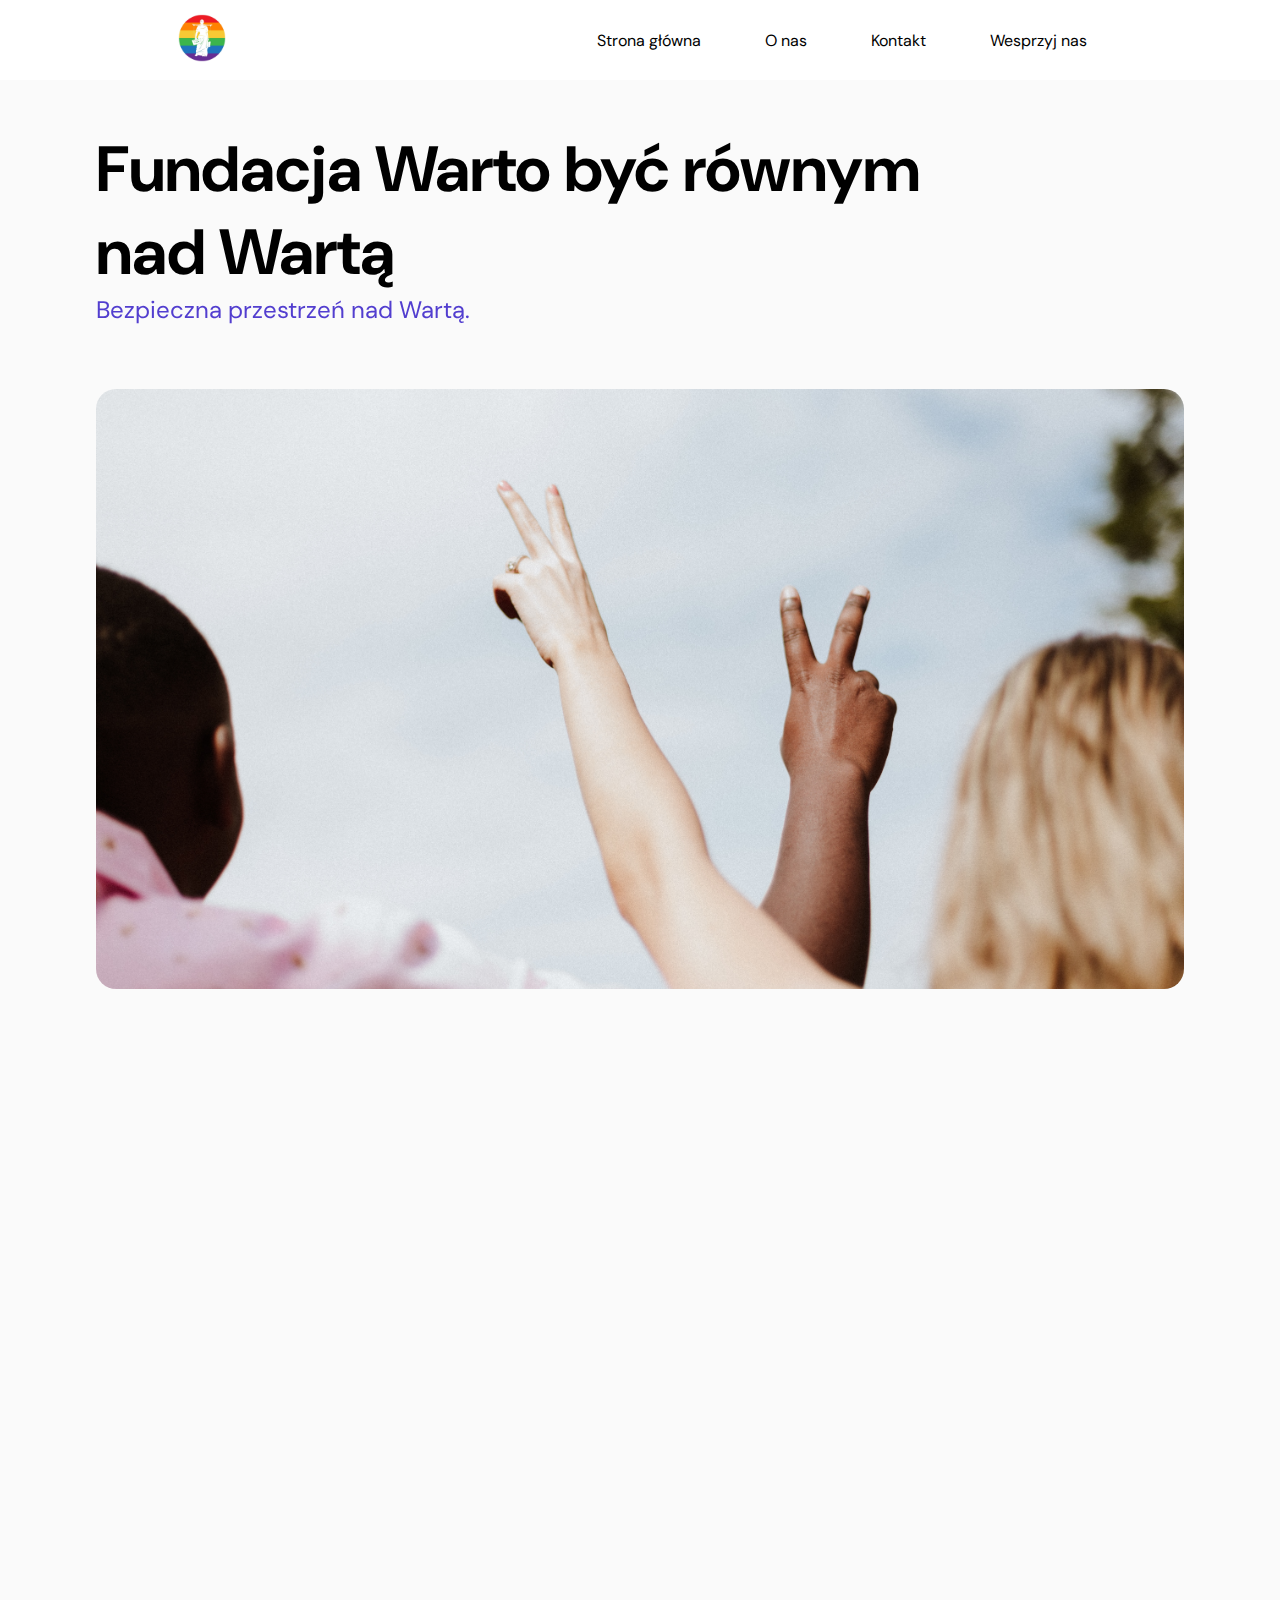
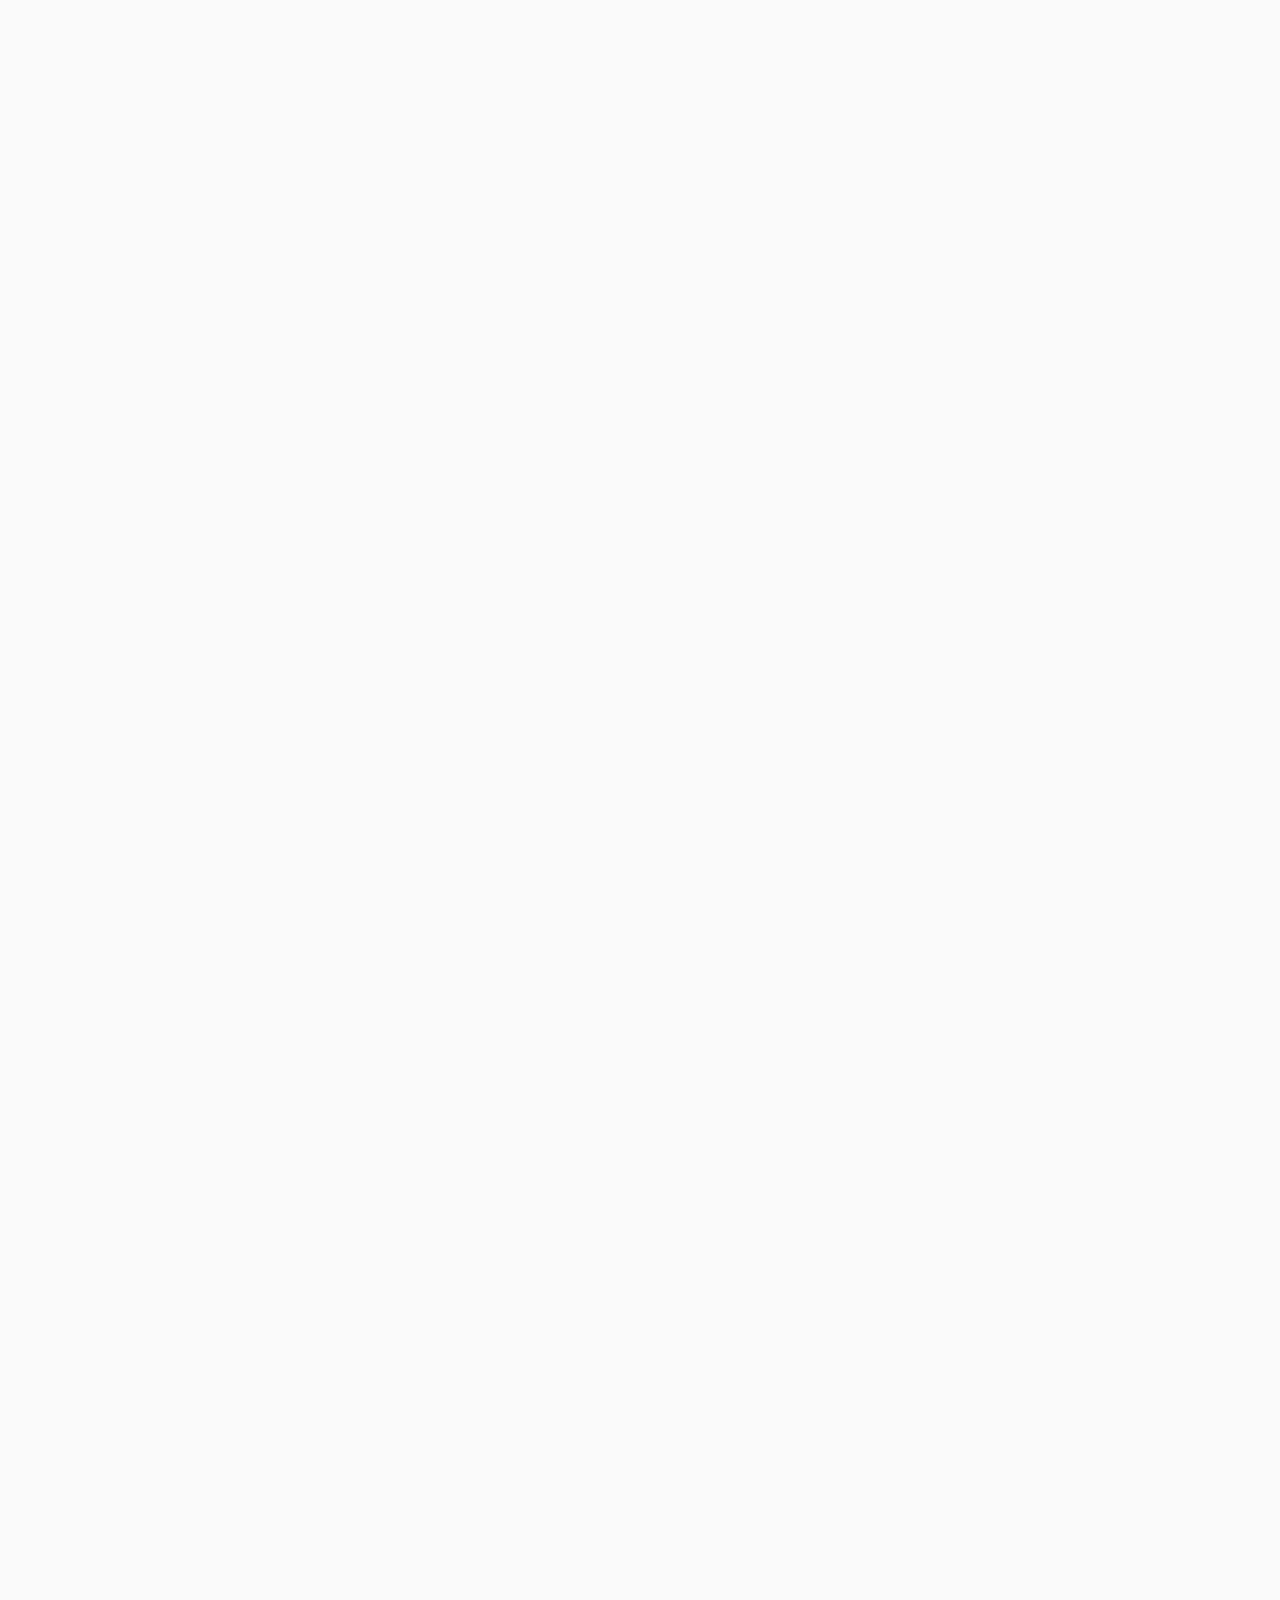
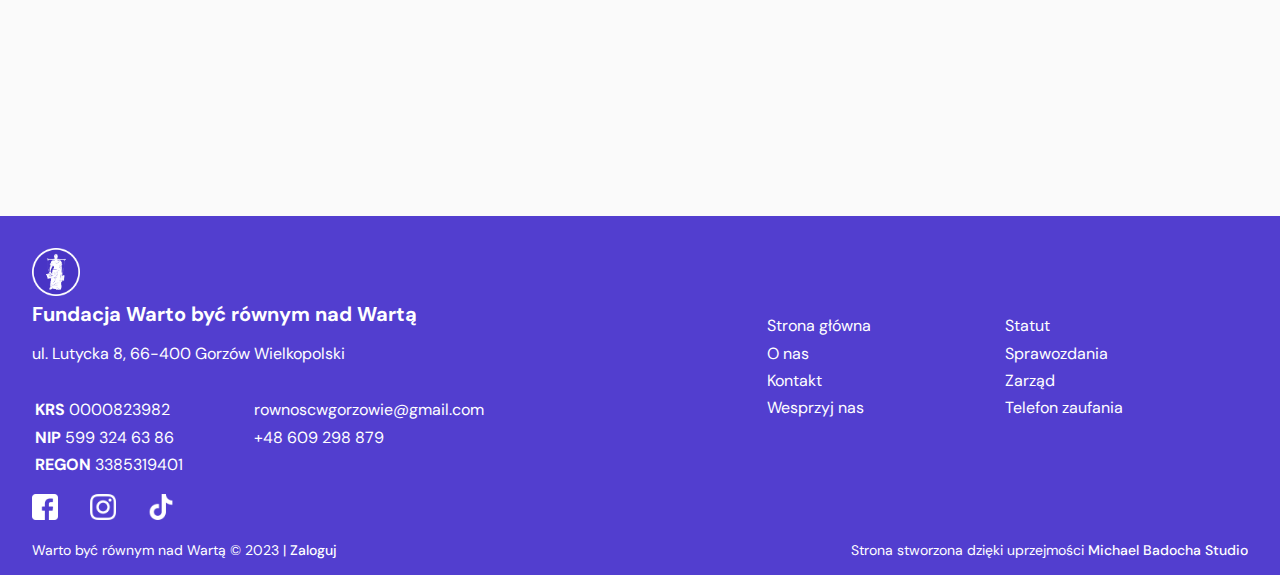
<file: index.html>
<!DOCTYPE html>
<html lang="en">
<head>
    <meta charset="UTF-8">
    <meta name="viewport" content="width=device-width, initial-scale=1.0">
    <title>Strona główna - Fundacja warto być równym nad Wartą</title>
    <link href="https://unpkg.com/aos@2.3.1/dist/aos.css" rel="stylesheet">
    <link rel="stylesheet" href="style.css">
    <link rel="shortcut icon" href="img/logo2.png" type="image/x-icon">

</head>
<body>
    <script src="https://unpkg.com/aos@2.3.1/dist/aos.js"></script>
    <script>
        AOS.init();
    </script>
    <header>
        <a href="index.html"><img src="img/logo2.png" alt="Fundacja Warto być równym nad Wartą"></a>
        <nav class="off">
            <a href="index.html#home">Strona główna</a>
            <a href="index.html#onas">O nas</a>
            <a href="index.html#kontakt">Kontakt</a>
            <a href="wesprzyjnas.html">Wesprzyj nas</a>
        </nav>
        <div class="burger">
            <img src="img/menu.png" alt="menu">
        </div>
    </header>
    <main>
        <section id="home">
            <h2 data-aos="fade-right" data-aos-delay="300">Fundacja Warto być równym nad Wartą</h2>
            <h6 data-aos="fade-right" data-aos-delay="400">Bezpieczna przestrzeń nad Wartą.</h6>
            <div data-aos="fade-right" data-aos-delay="500" class="home-image"></div>
        </section>
        <section id="onas">
            <div class="left" data-aos="fade-right" data-aos-delay="300">
                <h2>O nas</h2>
                <div class="articles">
                    <div class="article">
                        <p>Lorem ipsum dolor sit amet consectetur adipisicing elit. Nesciunt reiciendis magni hic laborum fuga eligendi, quibusdam non. Vel maxime, veniam, sunt animi error sapiente modi perspiciatis eius, totam voluptatem qui? Nesciunt, amet ut ipsum vitae nihil, dolores reprehenderit modi possimus corrupti dolorum quam tempore voluptatibus consequatur dolor, quibusdam quas iusto.</p>
                        <img src="img/article.jpg" alt="article">
                        <p>Lorem ipsum dolor sit amet consectetur adipisicing elit. Nesciunt reiciendis magni hic laborum fuga eligendi, quibusdam non. Vel maxime, veniam, sunt animi error sapiente modi perspiciatis eius, totam voluptatem qui? Nesciunt, amet ut ipsum vitae nihil, dolores reprehenderit modi possimus corrupti dolorum quam tempore voluptatibus consequatur dolor, quibusdam quas iusto.</p>
                        <p>Lorem ipsum dolor sit amet consectetur adipisicing elit. Nesciunt reiciendis magni hic laborum fuga eligendi, quibusdam non. Vel maxime, veniam, sunt animi error sapiente modi perspiciatis eius, totam voluptatem qui? Nesciunt, amet ut ipsum vitae nihil, dolores reprehenderit modi possimus corrupti dolorum quam tempore voluptatibus consequatur dolor, quibusdam quas iusto.</p>
                        <hr>
                    </div>
                    <div class="article">
                        <p>Lorem ipsum dolor sit amet consectetur adipisicing elit. Nesciunt reiciendis magni hic laborum fuga eligendi, quibusdam non. Vel maxime, veniam, sunt animi error sapiente modi perspiciatis eius, totam voluptatem qui? Nesciunt, amet ut ipsum vitae nihil, dolores reprehenderit modi possimus corrupti dolorum quam tempore voluptatibus consequatur dolor, quibusdam quas iusto.</p>
                        <img src="img/article.jpg" alt="article">
                        <p>Lorem ipsum dolor sit amet consectetur adipisicing elit. Nesciunt reiciendis magni hic laborum fuga eligendi, quibusdam non. Vel maxime, veniam, sunt animi error sapiente modi perspiciatis eius, totam voluptatem qui? Nesciunt, amet ut ipsum vitae nihil, dolores reprehenderit modi possimus corrupti dolorum quam tempore voluptatibus consequatur dolor, quibusdam quas iusto.</p>
                        <p>Lorem ipsum dolor sit amet consectetur adipisicing elit. Nesciunt reiciendis magni hic laborum fuga eligendi, quibusdam non. Vel maxime, veniam, sunt animi error sapiente modi perspiciatis eius, totam voluptatem qui? Nesciunt, amet ut ipsum vitae nihil, dolores reprehenderit modi possimus corrupti dolorum quam tempore voluptatibus consequatur dolor, quibusdam quas iusto.</p>
                        <hr>
                    </div>
                   </div>
            </div>
            <div class="right" data-aos="fade-left" data-aos-delay="300">
                <div class="administracja">
                    <h3>Administracja</h3>
                    <div class="adm-item">
                        <div class="adm-picture pic1"></div>
                        <span>
                            <h4>Monika Drubkowska</h4>
                            <p class="position">Prezeska Fundacji</p>
                        </span>
                    </div>
                    <div class="adm-item">
                        <div class="adm-picture pic2"></div>
                        <span>
                            <h4>Monika Drubkowska</h4>
                            <p class="position">Prezeska Fundacji</p>
                        </span>
                    </div>
                    <div class="adm-item">
                        <div class="adm-picture pic3"></div>
                        <span>
                            <h4>Monika Drubkowska</h4>
                            <p class="position">Prezeska Fundacji</p>
                        </span>
                    </div>
                </div>
                <div class="sociale">
                    <h3>Nasze sociale</h3>
                    <div class="soc-item">
                        <div class="soc-img-box">
                            <div class="soc-img-1"></div>
                        </div>
                        <h4>WartoNadWarta</h4>
                    </div>
                    <div class="soc-item">
                        <div class="soc-img-box">
                            <div class="soc-img-2"></div>
                        </div>
                        <h4>gorzowskafundacjalgbt</h4>
                    </div>
                    <div class="soc-item">
                        <div class="soc-img-box">
                            <div class="soc-img-3"></div>
                        </div>
                        <h4>wartobycrownym</h4>
                    </div>
                </div>
            </div>
        </section>
        <section id="kontakt">
            <h2 data-aos="fade-right" data-aos-delay="100">Skontaktuj się z nami</h2>
            <div class="contact">
                <div class="map" data-aos="fade-right" data-aos-delay="300">
                    <iframe src="https://www.google.com/maps/embed?pb=!1m18!1m12!1m3!1d2416.098651571726!2d15.237916777213899!3d52.73041222062933!2m3!1f0!2f0!3f0!3m2!1i1024!2i768!4f13.1!3m3!1m2!1s0x47071f17c77585e9%3A0x16f84ca23c0b0f95!2sFundacja%20Warto%20by%C4%87%20r%C3%B3wnym%20nad%20Wart%C4%85!5e0!3m2!1spl!2spl!4v1692624891318!5m2!1spl!2spl" width="700" height="700" style="border:0;" allowfullscreen="" loading="lazy" referrerpolicy="no-referrer-when-downgrade"></iframe>
                </div>
                <form action="" data-aos="fade-left" data-aos-delay="300">
                    <span>
                        <label for="name">Twoje Imię</label>
                        <input type="text" name="name" id="name" placeholder="Tutaj wpisz swoje imię..." required>    
                    </span>
                    <span>
                        <label for="email">Twój Adres Mailowy</label>
                        <input type="text" name="email" id="email" placeholder="Tutaj wpisz swój adres mailowy..." required> 
                    </span>
                    <span>
                        <label for="message">Twoja wiadomość</label>
                        <textarea name="message" id="message" placeholder="Tutaj napisz swoją wiadomość..." required></textarea>    
                    </span>
                   <input type="submit" value="Wyślij">
                </form>
            </div>
        </section>
    </main>
    <footer>
        <div class="top">
            <div class="footer-left">
                <img src="img/logo.png" alt="Warto być równym nad Wartą">
                <h5>Fundacja Warto być równym nad Wartą</h5>
                <p>ul. Lutycka 8, 66-400 Gorzów Wielkopolski</p>
                <div class="footer-span">
                    <span>
                        <p><b>KRS</b> 0000823982</p>
                        <p><b>NIP</b> 599 324 63 86</p>
                        <p><b>REGON</b> 3385319401</p>
                    </span>
                    <span>
                        <p>rownoscwgorzowie@gmail.com</p>
                        <p>+48 609 298 879</p>
                    </span>
                </div>
                <div class="footer-sociale">
                    <a href="#"><img src="img/facebook.png" alt="facebook"></a>
                    <a href="#"><img src="img/instagram.png" alt="instagram"></a>
                    <a href="#"><img src="img/tiktok.png" alt="tiktok"></a>
                </div>
            </div>
            <div class="footer-right">
                <span>
                    <a href="index.html#home">Strona główna</a>
                    <a href="index.html#onas">O nas</a>
                    <a href="index.html#kontakt">Kontakt</a>
                    <a href="wesprzyjnas.html">Wesprzyj nas</a>
                </span>
                <span>
                    <a href="#">Statut</a>
                    <a href="#">Sprawozdania</a>
                    <a href="index.html#onas">Zarząd</a>
                    <a href="#">Telefon zaufania</a>
                </span>
            </div>
        </div>
        <div class="bottom">
            <p class="bottom-text">Warto być równym nad Wartą &#169; 2023 | <a href="index.php">Zaloguj</a></p>
            <p class="bottom-text">Strona stworzona dzięki uprzejmości <a href="https://www.michaelbadocha.pl/">Michael Badocha Studio</a> </p>
        </div>
    </footer>
    <script src="app.js"></script>
</body>
</html>
</file>
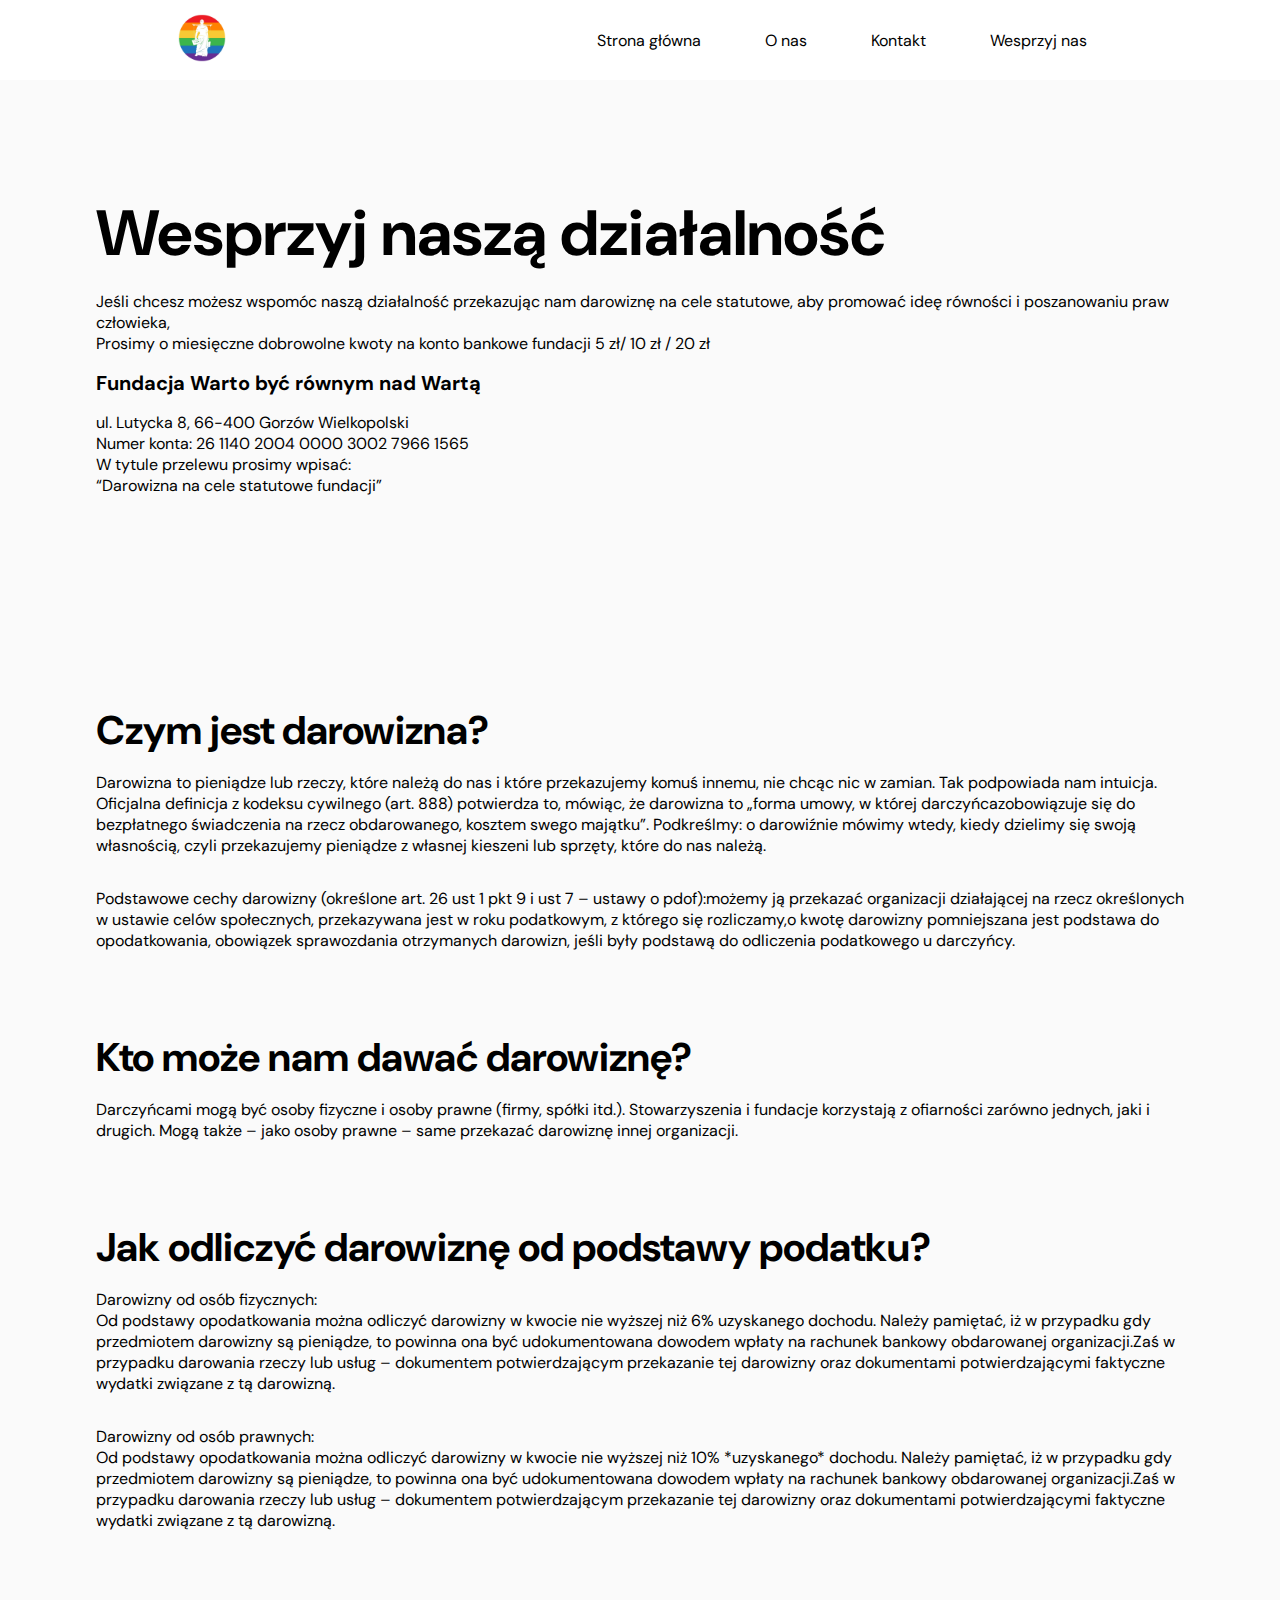
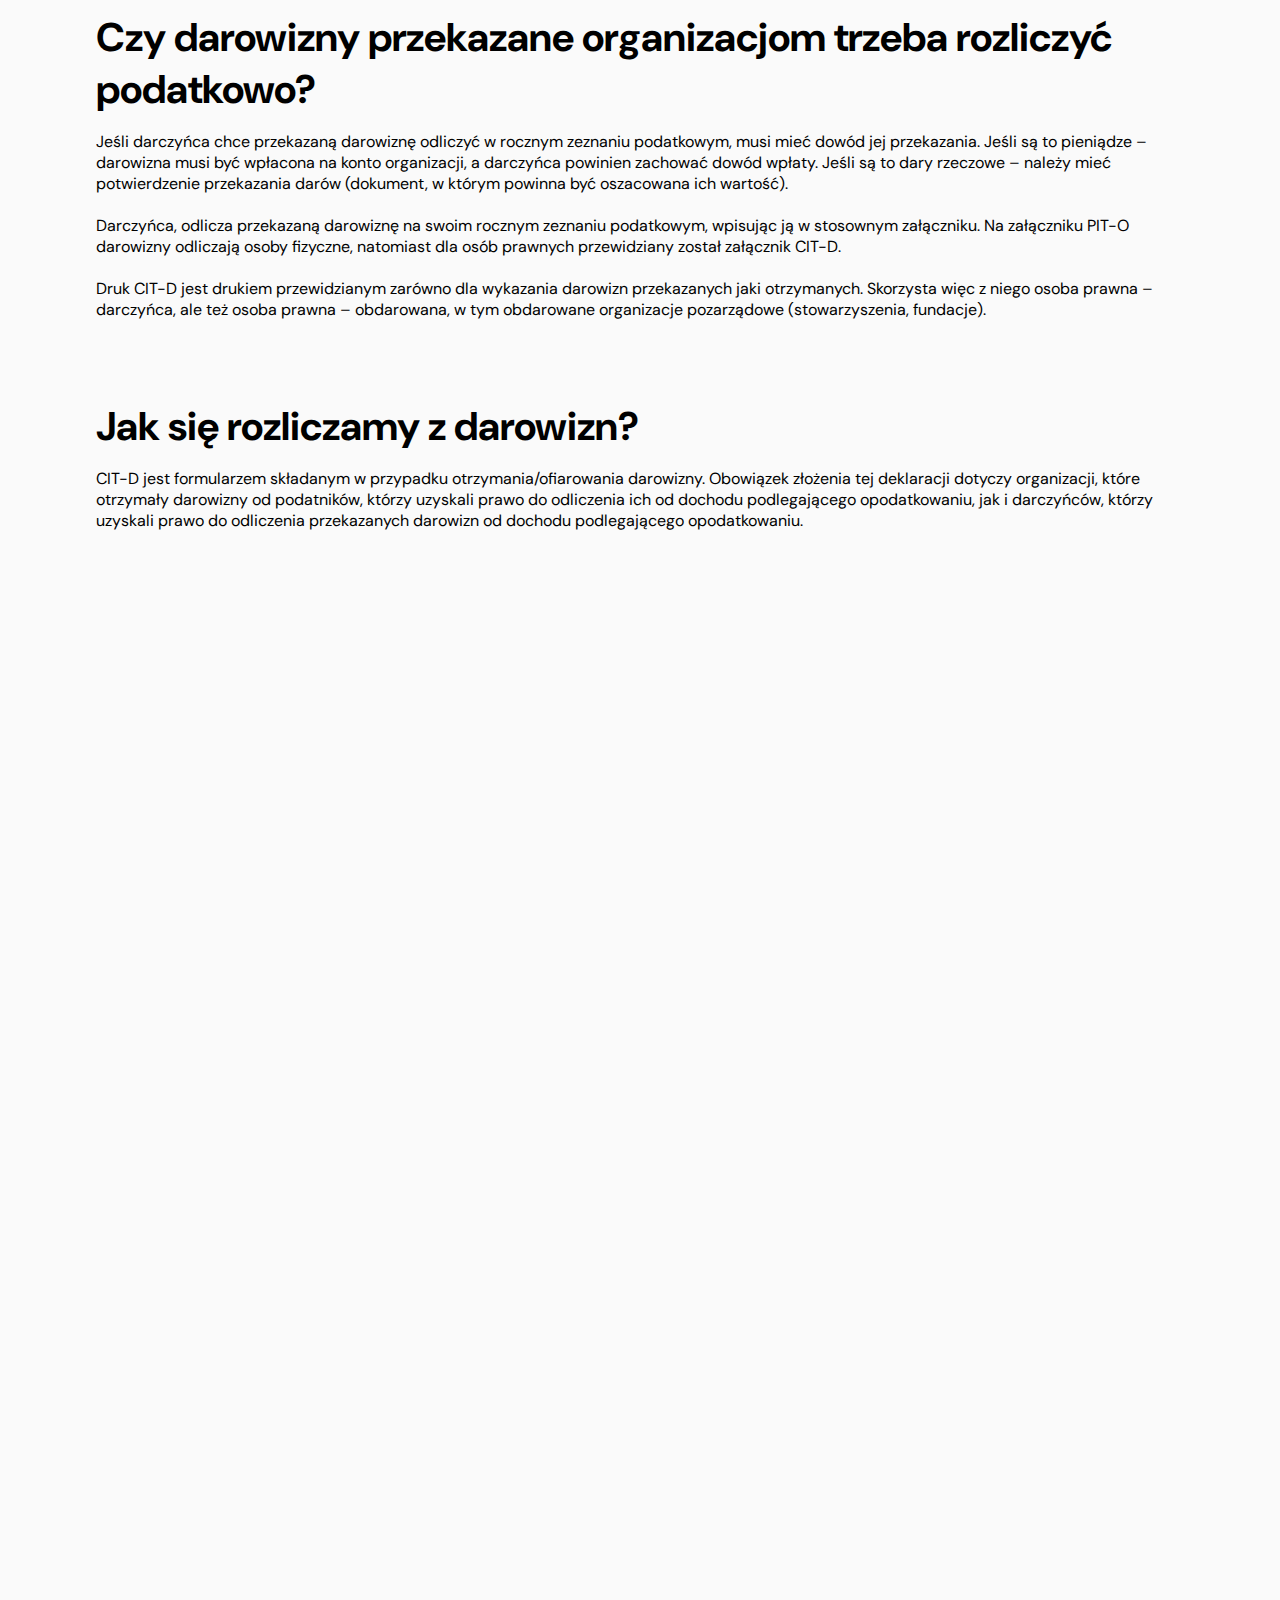
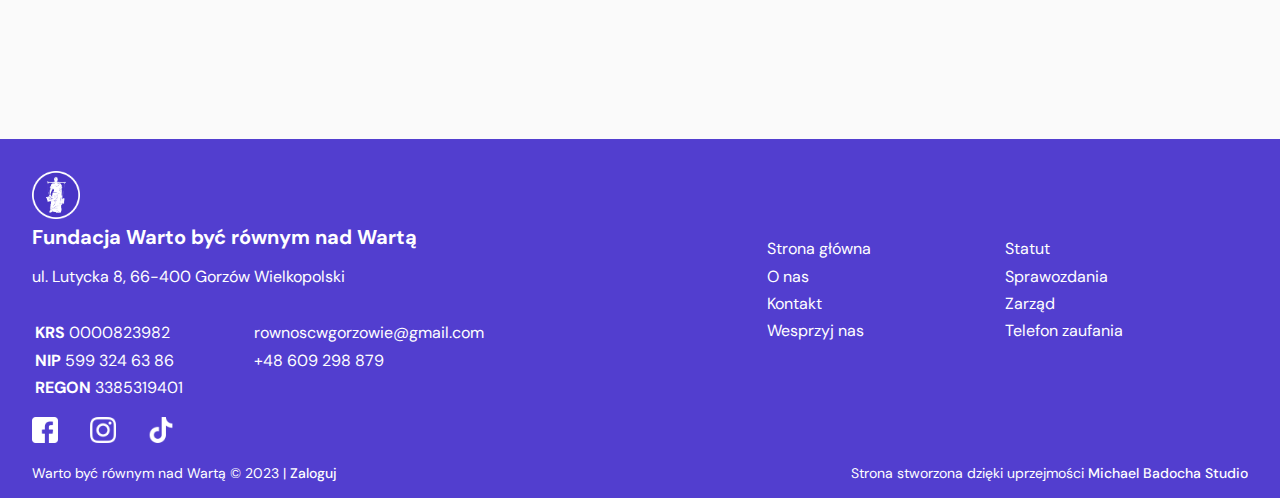
<file: wesprzyjnas.html>
<!DOCTYPE html>
<html lang="en">
<head>
    <meta charset="UTF-8">
    <meta name="viewport" content="width=device-width, initial-scale=1.0">
    <title>Wesprzyj nas - Fundacja warto być równym nad Wartą</title>
    <link href="https://unpkg.com/aos@2.3.1/dist/aos.css" rel="stylesheet">
    <link rel="stylesheet" href="style.css">
    <link rel="shortcut icon" href="img/logo2.png" type="image/x-icon">
</head>
<body>
    <script src="https://unpkg.com/aos@2.3.1/dist/aos.js"></script>
    <script>
        AOS.init();
    </script>
    <header>
        <a href="index.html"><img src="img/logo2.png" alt="Fundacja Warto być równym nad Wartą"></a>
        <nav class="off">
            <a href="index.html#home">Strona główna</a>
            <a href="index.html#onas">O nas</a>
            <a href="index.html#kontakt">Kontakt</a>
            <a href="wesprzyjnas.html">Wesprzyj nas</a>
        </nav>
        <div class="burger">
            <img src="img/menu.png" alt="menu">
        </div>
    </header>
    <main>
        <section class="wesprzyj">
            <h2>Wesprzyj naszą działalność</h2>
            <p>Jeśli chcesz możesz wspomóc naszą działalność przekazując nam darowiznę na cele statutowe, aby promować ideę równości i poszanowaniu praw człowieka,
            <br>Prosimy o miesięczne dobrowolne kwoty na konto bankowe fundacji 5 zł/ 10 zł / 20 zł</p>
                <h5>Fundacja Warto być równym nad Wartą</h5>
                <p>ul. Lutycka 8, 66-400 Gorzów Wielkopolski<br>
                    Numer konta: 26 1140 2004 0000 3002 7966 1565<br>
                    W tytule przelewu prosimy wpisać:<br>
                    “Darowizna na cele statutowe fundacji”</p>
        </section>
       <section class="darowizna">
        <h3>Czym jest darowizna?</h3>
        <p>Darowizna to pieniądze lub rzeczy, które należą do nas i które przekazujemy komuś innemu, nie chcąc nic w zamian. Tak podpowiada nam intuicja. 
            Oficjalna definicja z kodeksu cywilnego (art. 888) potwierdza to, mówiąc, że darowizna to „forma umowy, w której darczyńcazobowiązuje się do bezpłatnego świadczenia na rzecz obdarowanego, kosztem swego majątku”. Podkreślmy: o darowiźnie mówimy wtedy, kiedy dzielimy się swoją własnością, czyli przekazujemy pieniądze z własnej kieszeni lub sprzęty, które do nas należą.</p>
            <p>Podstawowe cechy darowizny (określone art. 26 ust 1 pkt 9 i ust 7 – ustawy o pdof):możemy ją przekazać organizacji działającej na rzecz określonych w ustawie celów społecznych, przekazywana jest w roku podatkowym, z którego się rozliczamy,o kwotę darowizny pomniejszana jest podstawa do opodatkowania, obowiązek sprawozdania otrzymanych darowizn, jeśli były podstawą do odliczenia podatkowego u darczyńcy.</p>
            <h3>Kto może nam dawać darowiznę?</h3>
            <p>Darczyńcami mogą być osoby fizyczne i osoby prawne (firmy, spółki itd.). Stowarzyszenia i fundacje korzystają z ofiarności zarówno jednych, jaki i drugich. Mogą także – jako osoby prawne – same przekazać darowiznę innej organizacji.</p>
            <h3>Jak odliczyć darowiznę od podstawy podatku?</h3>
            <p>Darowizny od osób fizycznych:<br>
                Od podstawy opodatkowania można odliczyć darowizny w kwocie nie wyższej niż 6% uzyskanego dochodu. Należy pamiętać, iż w przypadku gdy przedmiotem darowizny są pieniądze, to powinna ona być udokumentowana dowodem wpłaty na rachunek bankowy obdarowanej organizacji.Zaś w przypadku darowania rzeczy lub usług – dokumentem potwierdzającym przekazanie tej darowizny oraz dokumentami potwierdzającymi faktyczne wydatki związane z tą darowizną.</p>
                <p>Darowizny od osób prawnych:<br>
                    Od podstawy opodatkowania można odliczyć darowizny w kwocie nie wyższej niż 10% *uzyskanego* dochodu.
                    Należy pamiętać, iż w przypadku gdy przedmiotem darowizny są pieniądze, to powinna ona być udokumentowana dowodem wpłaty na rachunek bankowy obdarowanej organizacji.Zaś w przypadku darowania rzeczy lub usług – dokumentem potwierdzającym przekazanie tej darowizny oraz dokumentami potwierdzającymi faktyczne wydatki związane z tą darowizną.</p>
                    <h3>Czy darowizny przekazane organizacjom trzeba rozliczyć podatkowo?</h3>
                    <p>Jeśli darczyńca chce przekazaną darowiznę odliczyć w rocznym zeznaniu po­datkowym, musi mieć dowód jej przekazania. Jeśli są to pieniądze – darowizna musi być wpłacona na konto organiza­cji, a darczyńca powinien zachować dowód wpłaty. Jeśli są to dary rzeczowe – należy mieć potwierdzenie przekazania darów (dokument, w którym powinna być oszacowana ich wartość).
                        <br><br>
                        Darczyńca, odlicza przekazaną darowiznę na swoim rocznym zeznaniu podatkowym, wpisując ją w stosownym załączniku. Na załączniku PIT-O darowizny odliczają osoby fizyczne, natomiast dla osób prawnych przewidziany został załącznik CIT-D.
                        <br><br>
                        Druk CIT-D jest drukiem przewidzianym zarówno dla wykazania darowizn przekazanych jaki otrzymanych. Skorzysta więc z niego osoba prawna – darczyńca, ale też osoba prawna – obdarowana, w tym obdarowane organizacje pozarządowe (stowarzyszenia, fundacje).</p>
                        <h3>Jak się rozliczamy z darowizn?</h3>
                        <p>CIT-D jest formularzem składanym w przypadku otrzymania/ofiarowania darowizny. Obowiązek złożenia tej deklaracji dotyczy organizacji, które otrzymały darowizny od podatników, którzy uzyskali prawo do odliczenia ich od dochodu podlegającego opodatkowaniu, jak i darczyńców, którzy uzyskali prawo do odliczenia przekazanych darowizn od dochodu podlegającego opodatkowaniu.</p>
       </section>
    </main> 
    <section id="kontakt">
            <h2 data-aos="fade-right" data-aos-delay="100">Skontaktuj się z nami</h2>
            <div class="contact">
                <div class="map" data-aos="fade-right" data-aos-delay="300">
                    <iframe src="https://www.google.com/maps/embed?pb=!1m18!1m12!1m3!1d2416.098651571726!2d15.237916777213899!3d52.73041222062933!2m3!1f0!2f0!3f0!3m2!1i1024!2i768!4f13.1!3m3!1m2!1s0x47071f17c77585e9%3A0x16f84ca23c0b0f95!2sFundacja%20Warto%20by%C4%87%20r%C3%B3wnym%20nad%20Wart%C4%85!5e0!3m2!1spl!2spl!4v1692624891318!5m2!1spl!2spl" width="700" height="700" style="border:0;" allowfullscreen="" loading="lazy" referrerpolicy="no-referrer-when-downgrade"></iframe>
                </div>
                <form action="" data-aos="fade-left" data-aos-delay="300">
                    <span>
                        <label for="name">Twoje Imię</label>
                        <input type="text" name="name" id="name" placeholder="Tutaj wpisz swoje imię..." required>    
                    </span>
                    <span>
                        <label for="email">Twój Adres Mailowy</label>
                        <input type="text" name="email" id="email" placeholder="Tutaj wpisz swój adres mailowy..." required> 
                    </span>
                    <span>
                        <label for="message">Twoja wiadomość</label>
                        <textarea name="message" id="message" placeholder="Tutaj napisz swoją wiadomość..." required></textarea>    
                    </span>
                   <input type="submit" value="Wyślij">
                </form>
            </div>
        </section>
    </main>
    <footer>
        <div class="top">
            <div class="footer-left">
                <img src="img/logo.png" alt="Warto być równym nad Wartą">
                <h5>Fundacja Warto być równym nad Wartą</h5>
                <p>ul. Lutycka 8, 66-400 Gorzów Wielkopolski</p>
                <div class="footer-span">
                    <span>
                        <p><b>KRS</b> 0000823982</p>
                        <p><b>NIP</b> 599 324 63 86</p>
                        <p><b>REGON</b> 3385319401</p>
                    </span>
                    <span>
                        <p>rownoscwgorzowie@gmail.com</p>
                        <p>+48 609 298 879</p>
                    </span>
                </div>
                <div class="footer-sociale">
                    <a href="#"><img src="img/facebook.png" alt="facebook"></a>
                    <a href="#"><img src="img/instagram.png" alt="instagram"></a>
                    <a href="#"><img src="img/tiktok.png" alt="tiktok"></a>
                </div>
            </div>
            <div class="footer-right">
                <span>
                    <a href="index.html#home">Strona główna</a>
                    <a href="index.html#onas">O nas</a>
                    <a href="index.html#kontakt">Kontakt</a>
                    <a href="wesprzyjnas.html">Wesprzyj nas</a>
                </span>
                <span>
                    <a href="#">Statut</a>
                    <a href="#">Sprawozdania</a>
                    <a href="index.html#onas">Zarząd</a>
                    <a href="#">Telefon zaufania</a>
                </span>
            </div>
        </div>
        <div class="bottom">
            <p class="bottom-text">Warto być równym nad Wartą &#169; 2023 | <a href="index.php">Zaloguj</a></p>
            <p class="bottom-text">Strona stworzona dzięki uprzejmości <a href="https://www.michaelbadocha.pl/">Michael Badocha Studio</a> </p>
        </div>
    </footer>
    <script src="app.js"></script>
</body>
</html>
</file>
<file: style.css>
@import url("https://fonts.googleapis.com/css2?family=DM+Sans:opsz,wght@9..40,300;9..40,400;9..40,500;9..40,600;9..40,700&display=swap");
* {
  margin: 0;
  padding: 0;
  scroll-behavior: smooth;
  overflow-x: hidden;
}

body {
  font-family: "DM Sans";
  background-color: #FAFAFA;
}

header {
  width: 100%;
  height: 80px;
  background-color: white;
  display: flex;
  justify-content: space-around;
  align-items: center;
  position: fixed;
  z-index: 888;
}

header a img {
  width: 48px;
}

nav a {
  color: black;
  text-decoration: none;
  padding: 1rem;
}

nav {
  display: flex;
  gap: 2rem;
}

h2 {
  font-size: 4rem;
  font-weight: 700;
  width: 50%;
}

h3 {
  font-size: 40px;
  padding-bottom: 2rem;
}

h4 {
  font-size: 24px;
}

h5 {
  font-size: 20px;
}

h6 {
  font-size: 24px;
  color: #523ECF;
  font-weight: 400;
}

hr {
  border-top: 1px solid #AAAAAA;
}

p {
  padding: 1rem 0;
}

section {
  padding: 8rem 10rem;
  box-sizing: border-box;
}

.home-image {
  background-color: #AAAAAA;
  background-image: url(img/homepage-image-1.jpg);
  background-size: cover;
  background-position: center;
  border-radius: 20px;
  width: 100%;
  height: 600px;
  margin-top: 4rem;
}

#onas {
  display: flex;
  gap: 4rem;
  width: 100%;
}

.articles {
  width: 46rem;
  height: 56rem;
  overflow-y: scroll;
}

.article {
  padding-right: 1rem;
}

.adm-picture {
  width: 100px;
  height: 100px;
  border-radius: 50px;
}

.pic1 {
  background-image: url(img/1.jpg);
  background-size: cover;
}

.pic2 {
  background-image: url(img/2.jpg);
  background-size: cover;
}

.pic3 {
  background-image: url(img/3.jpg);
  background-size: cover;
}

.position {
  font-size: 1rem;
  color: #AAAAAA;
  padding: 0;
}

.adm-item {
  display: flex;
  align-items: center;
  gap: 1rem;
  padding: 1rem 0;
  width: -moz-fit-content;
  width: fit-content;
}

.left {
  width: 75%;
}

.right {
  border-left: 1px solid #AAAAAA;
  width: 25%;
  padding: 4rem 0rem 4rem 4rem;
  height: -moz-fit-content;
  height: fit-content;
}

.administracja {
  padding-bottom: 6rem;
}

.soc-img-box {
  width: 3rem;
  height: 3rem;
  background-color: #523ECF;
  border-radius: 0.5rem;
  display: flex;
  justify-content: center;
  align-items: center;
}

.soc-img-1 {
  background-image: url(img/facebook.png);
  background-size: cover;
  width: 24px;
  height: 24px;
}

.soc-img-2 {
  background-image: url(img/instagram.png);
  background-size: cover;
  width: 24px;
  height: 24px;
}

.soc-img-3 {
  background-image: url(img/tiktok.png);
  background-size: cover;
  width: 24px;
  height: 24px;
}

.soc-item {
  display: flex;
  align-items: center;
  gap: 1rem;
  padding: 1rem 0;
}

.soc-item h4 {
  font-weight: 600;
}

.article img {
  width: 100%;
  border-radius: 20px;
}

.map {
  width: 60%;
}

.map iframe {
  border-radius: 20px;
}

input:focus,
textarea:focus {
  outline: none;
}

.contact {
  padding-top: 4rem;
  display: flex;
  justify-content: space-between;
  align-items: center;
}

label {
  color: #523ECF;
  font-weight: 700;
}

input[type=text] {
  border: none;
  color: #AAAAAA;
  background-color: #EEEEEE;
  width: 520px;
  height: 50px;
  border-radius: 25px;
  font-family: "DM Sans";
  font-size: 1rem;
  padding: 1rem;
  box-sizing: border-box;
}

::-moz-placeholder {
  color: #AAAAAA;
  opacity: 1;
}

::placeholder {
  color: #AAAAAA;
  opacity: 1;
}

form {
  display: flex;
  flex-direction: column;
  gap: 3rem;
}

form span {
  display: flex;
  flex-direction: column;
  gap: 1rem;
}

textarea {
  width: 500px;
  height: 16rem;
  border-radius: 20px;
  padding: 1rem;
  background-color: #EEEEEE;
  color: #AAAAAA;
  font-size: 1rem;
  font-family: "DM Sans";
  border: none;
  resize: none;
}

input[type=submit] {
  background-color: #523ECF;
  border: none;
  color: white;
  height: 50px;
  border-radius: 25px;
  font-family: "DM Sans";
  font-size: 1rem;
  cursor: pointer;
}

footer {
  background-color: #523ECF;
  color: white;
  padding: 2rem;
  padding-bottom: 0;
  box-sizing: border-box;
}

footer img {
  width: 48px;
  height: 48px;
}

.bottom-text {
  font-size: 14px;
  font-weight: 400;
}

.bottom-text a {
  color: white;
  text-decoration: none;
  font-weight: 500;
}

.bottom {
  display: flex;
  align-items: center;
  justify-content: space-between;
}

.footer-span {
  width: -moz-fit-content;
  width: fit-content;
  display: flex;
  gap: 4rem;
  padding: 1rem 0;
}

.footer-span span p {
  padding: 0.2rem;
}

.footer-sociale img {
  width: 26px;
  height: 26px;
}

.footer-sociale {
  display: flex;
  gap: 2rem;
}

.footer-right {
  display: flex;
  gap: 8rem;
  padding-right: 10%;
  padding-top: 4rem;
}

.top {
  display: flex;
  justify-content: space-between;
}

.footer-right a {
  color: white;
  text-decoration: none;
  padding: 0.2rem;
}

.footer-right span {
  display: flex;
  flex-direction: column;
}

.burger {
  width: 36px;
  height: 36px;
  cursor: pointer;
  display: none;
  overflow: hidden;
}

.burger img {
  width: 36px;
  height: 36px;
}

.darowizna h3 {
  padding-top: 4rem;
  padding-bottom: 0rem;
}

.darowizna {
  padding-top: 0rem;
}

.wesprzyj {
  margin-top: 4rem;
}

@media screen and (max-width: 1600px) {
  section {
    padding: 8rem 6rem;
  }
  .adm-picture {
    width: 80px;
    height: 80px;
  }
}
@media screen and (max-width: 1440px) {
  .left {
    width: 65%;
  }
  .right {
    width: 35%;
  }
  .articles {
    width: 40rem;
  }
  input[type=text],
  textarea {
    width: 400px;
    box-sizing: border-box;
  }
  .map iframe {
    width: 550px;
    height: 550px;
  }
  h2 {
    width: 80%;
  }
}
@media screen and (max-width: 1200px) {
  .map iframe {
    width: 80%;
    height: 60vh;
  }
  .contact {
    flex-direction: column;
    gap: 6rem;
    justify-content: center;
    align-items: center;
  }
  input[type=text],
  textarea {
    width: 600px;
    box-sizing: border-box;
  }
  .map {
    width: 100%;
    display: flex;
    justify-content: center;
    align-items: center;
  }
  #onas {
    flex-direction: column;
  }
  .left {
    width: 100%;
  }
  .right {
    width: 100%;
    border: none;
  }
  .articles {
    width: 90%;
  }
}
@media screen and (max-width: 1000px) {
  .top {
    flex-direction: column;
  }
  .map iframe {
    width: 90%;
    height: 40vh;
  }
  .administracja {
    width: -moz-fit-content;
    width: fit-content;
  }
  .sociale {
    width: -moz-fit-content;
    width: fit-content;
  }
  .articles {
    width: 100%;
  }
  section {
    padding: 6rem 2rem;
  }
  .bottom {
    justify-content: center;
    flex-direction: column;
  }
  .right {
    width: -moz-fit-content;
    width: fit-content;
  }
}
@media screen and (max-width: 700px) {
  header {
    justify-content: space-between;
    padding: 0 2rem;
    box-sizing: border-box;
  }
  .home-image {
    height: 30vh;
  }
  h2 {
    width: 100%;
  }
  .off {
    display: none;
  }
  .burger {
    display: block;
    z-index: 9999;
  }
  nav {
    position: fixed;
    background-color: rgba(82, 62, 207, 0.9);
    width: 100%;
    height: 100%;
    top: 0;
    left: 0;
    flex-direction: column;
    justify-content: center;
    align-items: center;
    gap: 6rem;
  }
  nav a {
    color: white;
    font-size: 3rem;
  }
  form {
    width: 100%;
    display: flex;
    align-items: center;
    justify-content: center;
    padding: 1rem;
    box-sizing: border-box;
  }
  form span {
    width: 90%;
  }
  section {
    padding: 2rem;
    box-sizing: border-box;
    width: 100%;
  }
  .right {
    padding: 0;
    justify-content: center;
    align-items: center;
    width: 100%;
  }
  input[type=text],
  textarea,
  input[type=submit] {
    width: 100%;
  }
  #home {
    padding-top: 6rem;
  }
  .footer-right {
    flex-direction: column;
    justify-content: center;
    align-items: center;
    box-sizing: border-box;
    padding: 0;
    padding-bottom: 4rem;
    gap: 2rem;
  }
  .footer-right span {
    width: 100%;
    align-items: center;
    justify-content: center;
    box-sizing: border-box;
  }
  .footer-left {
    flex-direction: column;
  }
  .footer-span {
    flex-direction: column;
  }
  .footer-sociale {
    justify-content: center;
    align-items: center;
    padding: 2rem;
  }
}
@media screen and (max-width: 400px) {
  h2 {
    font-size: 3rem;
  }
  h3 {
    font-size: 2rem;
  }
  h4 {
    font-size: 1rem;
  }
  section {
    padding: 1rem;
  }
}
::-webkit-scrollbar {
  width: 10px;
}

::-webkit-scrollbar-track {
  background: rgba(0, 0, 0, 0);
}

::-webkit-scrollbar-thumb {
  background: rgba(0, 0, 0, 0.2);
  border-radius: 5px;
}

::-webkit-scrollbar-thumb:hover {
  background: rgba(0, 0, 0, 0.3);
}/*# sourceMappingURL=style.css.map */
</file>
